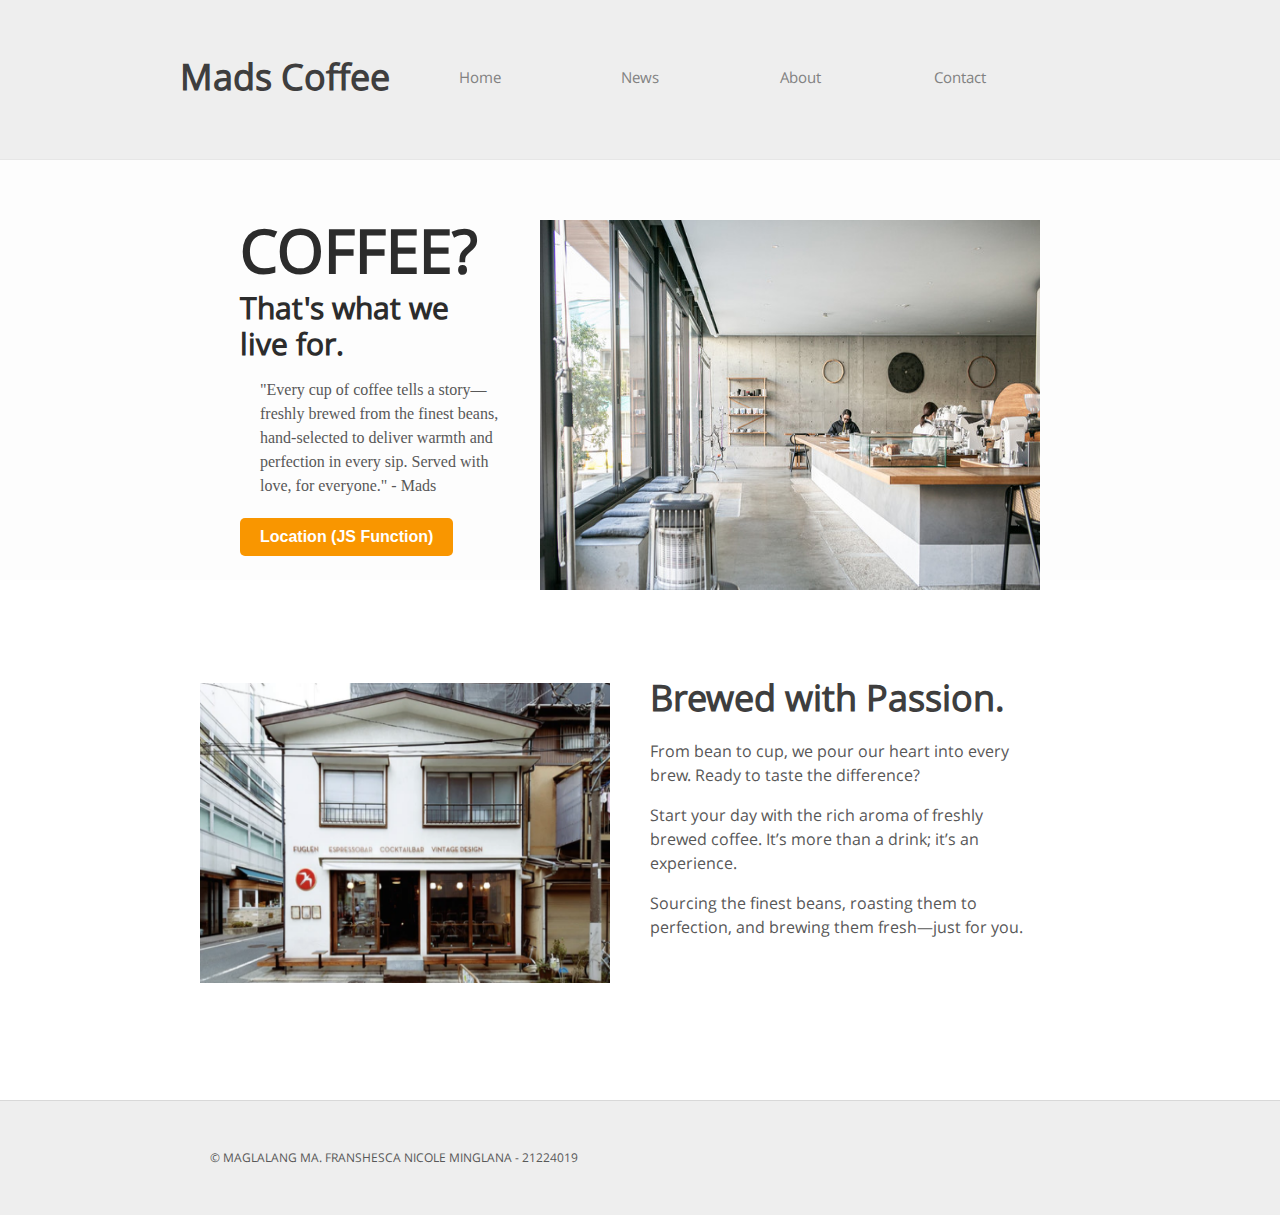
<file: index.html>
<!DOCTYPE HTML>
<!-- Website template by freewebsitetemplates.com -->
<html lang="en">
<head>
	<meta charset="UTF-8">
	<title>Mads Coffee</title>
	<link rel="stylesheet" href="css/style.css" type="text/css">
</head>

<!-- This is the JS Funtion professor -->
<script>
	window.onload = function() {alert("Happy new year professor!");};
</script>

<body>
	<div id="header">
		<div>
			<div class="logo">
				<h1>Mads Coffee</h1>
			</div>
			<ul id="navigation">	
				<li class="active">
					<a href="index.html">Home</a>
				</li>
				<li>
					<a href="news.html">News</a>
				</li>
				<li>
					<a href="about.html">About</a>
				</li>
				<li>
					<a href="contact.html">Contact</a>
				</li>
			</ul>
		</div>
	</div>
	<div id="adbox">
		<div class="clearfix">
			<img src="images/kopi.jpg" alt="Img" height="370" width="500">
			<div>
				<h1>Coffee?</h1>
				<h2>That's what we live for.</h2>
				<p>
					"Every cup of coffee tells a story—freshly brewed from the finest beans, hand-selected to deliver warmth and perfection in every sip. Served with love, for everyone." - Mads
				</p>
			</div>
			<div class="button-container">
				<button onclick="alert('4 Chome-42-31 Higashiikebukuro, Toshima City, Tokyo 170-0013')">Location (JS Function)</button>
			</div>
		</div>
	</div>
	<div id="contents">
		<div id="tagline" class="clearfix">
			<div>
				<img src="images/kopi2.png" alt="outside kopi shop">
			</div>
			<div class="text-content">
				<h1>Brewed with Passion.</h1>
				<p>From bean to cup, we pour our heart into every brew. Ready to taste the difference?</p>
				<p>Start your day with the rich aroma of freshly brewed coffee. It’s more than a drink; it’s an experience.</p>
				<p>Sourcing the finest beans, roasting them to perfection, and brewing them fresh—just for you.</p>
			</div>
		</div>
	</div>
	<div id="footer">
		<div class="clearfix">
			<p>
				© MAGLALANG MA. FRANSHESCA NICOLE MINGLANA  - 21224019			</p>
		</div>
	</div>
</body>
</html>
</file>
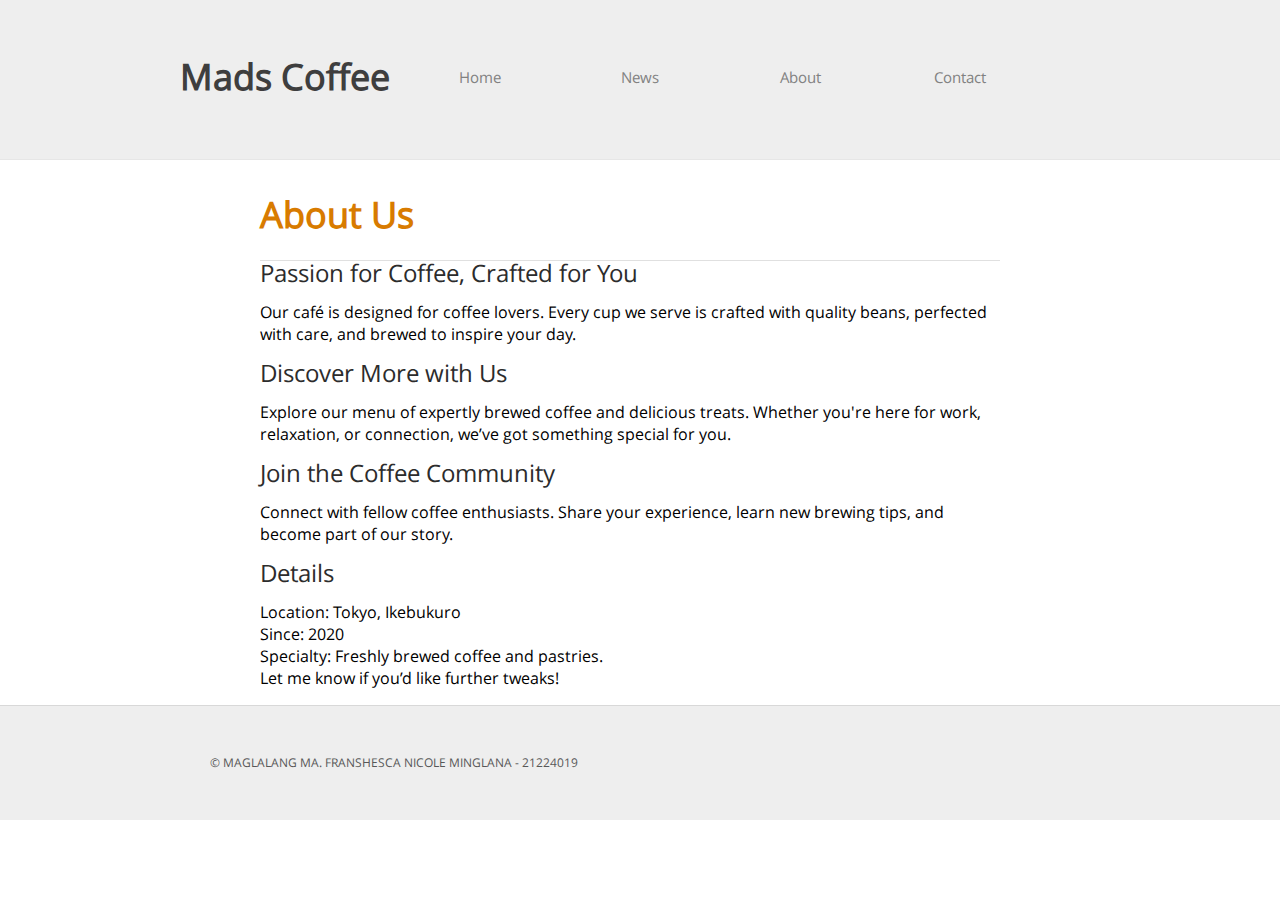
<file: about.html>
<!DOCTYPE HTML>
<!-- Website template by freewebsitetemplates.com -->
<html lang="en">
<head>
	<meta charset="UTF-8">
	<title>About - Mads Coffee</title>
	<link rel="stylesheet" href="css/style.css" type="text/css">
</head>
<body>
	<div id="header">
		<div>
			<div class="logo">
				<h1>Mads Coffee</h1>
			</div>
			<ul id="navigation">	
				<li class="active">
					<a href="index.html">Home</a>
				</li>
				<li>
					<a href="news.html">News</a>
				</li>
				<li>
					<a href="about.html">About</a>
				</li>
				<li>
					<a href="contact.html">Contact</a>
				</li>
			</ul>
		</div>
	</div>
	<div id="contents">
		<div id="about">
			<h1>About Us</h1>
			<h2>Passion for Coffee, Crafted for You</h2>
			<p>
				Our café is designed for coffee lovers. Every cup we serve is crafted with quality beans, perfected with care, and brewed to inspire your day.
			</p>
			<h2>Discover More with Us</h2>
			<p>
				Explore our menu of expertly brewed coffee and delicious treats. Whether you're here for work, relaxation, or connection, we’ve got something special for you.
			</p>
			<h2>Join the Coffee Community</h2>
			<p>
				Connect with fellow coffee enthusiasts. Share your experience, learn new brewing tips, and become part of our story.
			</p>
			<h2> Details</h2>
			<p>
				Location: Tokyo, Ikebukuro<br> Since: 2020<br> Specialty: Freshly brewed coffee and pastries.<br> Let me know if you’d like further tweaks! 
			</p>
		</div>
	</div>
	<div id="footer">
		<div class="clearfix">
			<p>
				© MAGLALANG MA. FRANSHESCA NICOLE MINGLANA  - 21224019
			</p>
		</div>
	</div>
</body>
</html>
</file>
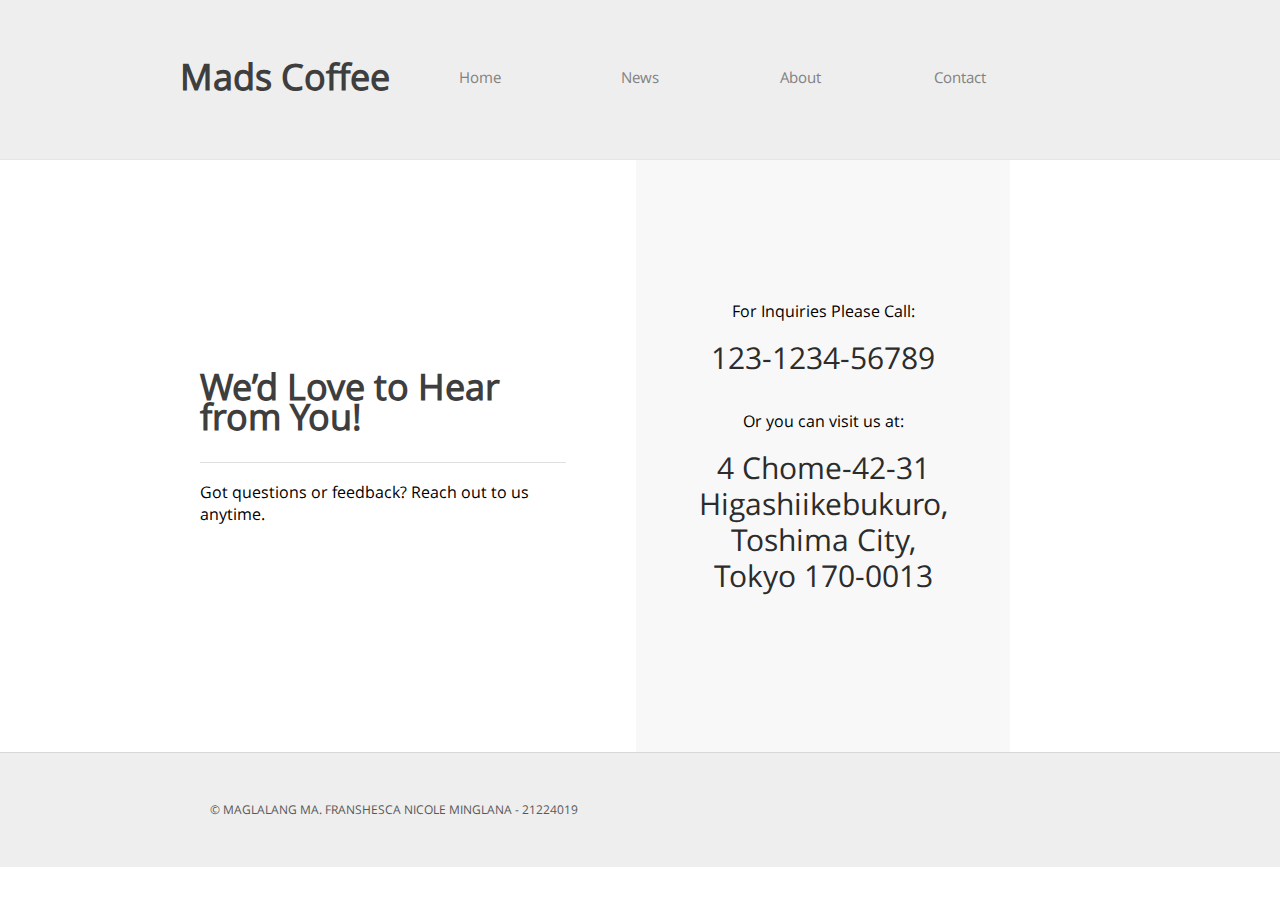
<file: contact.html>
<!DOCTYPE HTML>
<!-- Website template by freewebsitetemplates.com -->
<html>
<head>
	<meta charset="UTF-8">
	<title>Contact - Mads Coffee</title>
	<link rel="stylesheet" href="css/style.css" type="text/css">
</head>
<body>
	<div id="header">
		<div>
			<div class="logo">
				<h1>Mads Coffee</h1>
			</div>
			<ul id="navigation">	
				<li class="active">
					<a href="index.html">Home</a>
				</li>
				<li>
					<a href="news.html">News</a>
				</li>
				<li>
					<a href="about.html">About</a>
				</li>
				<li>
					<a href="contact.html">Contact</a>
				</li>
			</ul>
		</div>
	</div>
	<div id="contents">
		<div class="section">
			<h1>We’d Love to Hear from You!</h1>
			<p>
				Got questions or feedback? Reach out to us anytime.			</p>
		</div>
		<div class="section contact">
			<p>
				For Inquiries Please Call: <span>123-1234-56789</span>
			</p>
			<p>
				Or you can visit us at: <span>4 Chome-42-31 Higashiikebukuro, Toshima City, Tokyo 170-0013</span>
			</p>
		</div>
	</div>
	<div id="footer">
		<div class="clearfix">
			<p>
				© MAGLALANG MA. FRANSHESCA NICOLE MINGLANA  - 21224019			</p>
		</div>
	</div>
</body>
</html>
</file>
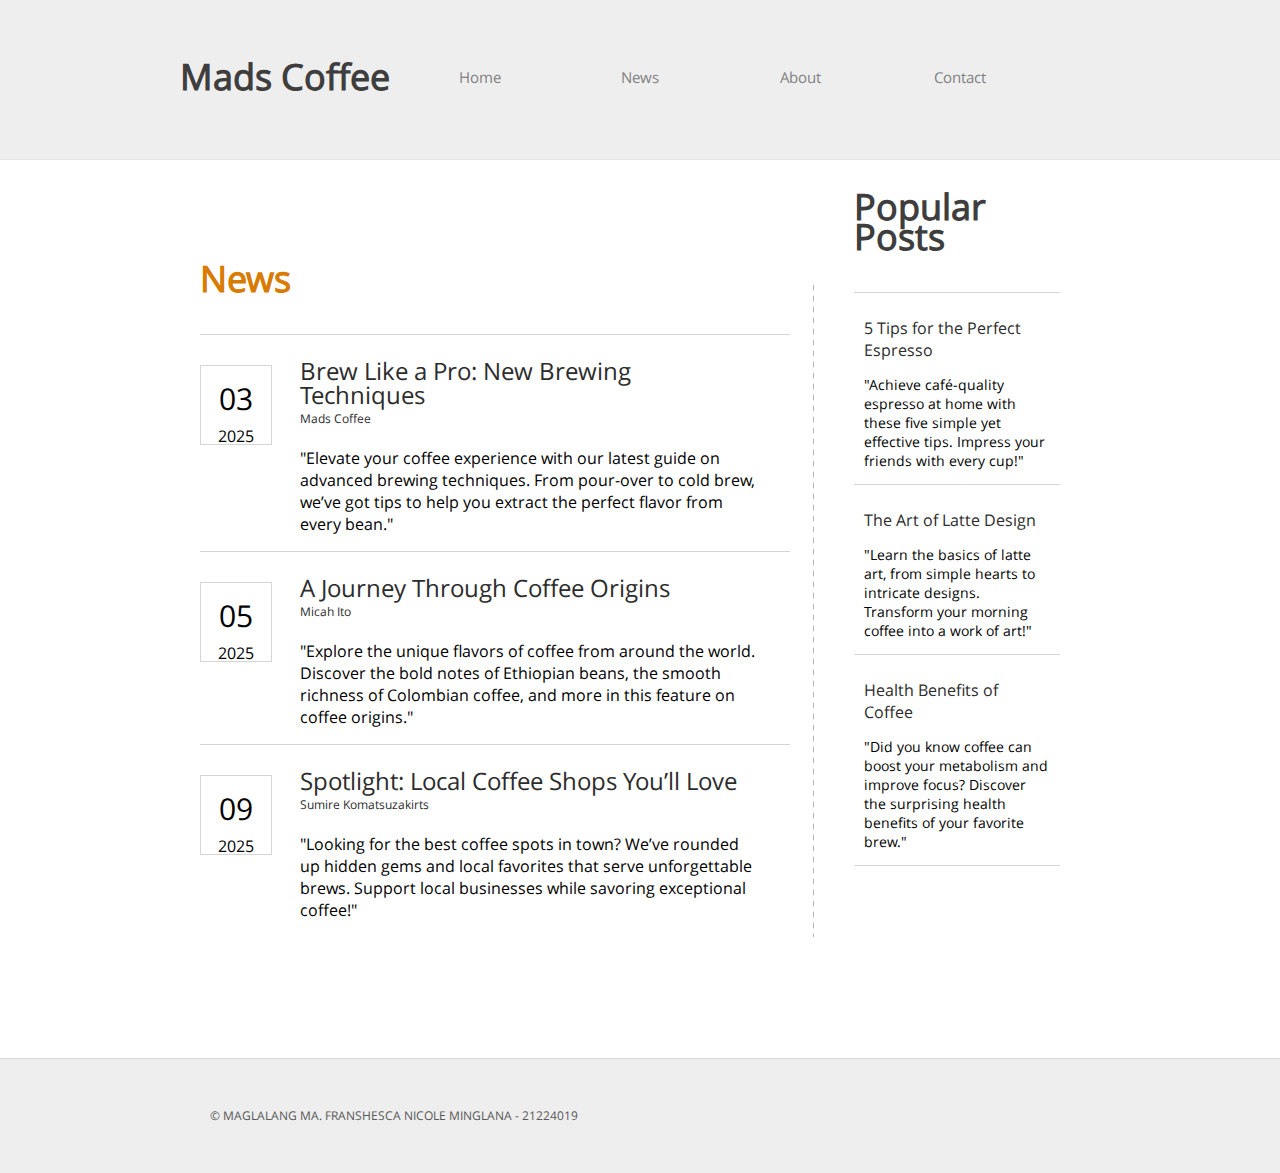
<file: news.html>
<!DOCTYPE HTML>
<!-- Website template by freewebsitetemplates.com -->
<html>
<head>
	<meta charset="UTF-8">
	<title>News - Mads Coffee</title>
	<link rel="stylesheet" href="css/style.css" type="text/css">
</head>
<body>
	<div id="header">
		<div>
			<div class="logo">
				<h1>Mads Coffee</h1>
			</div>
			<ul id="navigation">	
				<li class="active">
					<a href="index.html">Home</a>
				</li>
				<li>
					<a href="news.html">News</a>
				</li>
				<li>
					<a href="about.html">About</a>
				</li>
				<li>
					<a href="contact.html">Contact</a>
				</li>
			</ul>
		</div>
	</div>
	<div id="contents">
		<div class="main">
			<h1>News</h1>
			<ul class="news">
				<li>
					<div class="date">
						<p>
							<span>03</span>
							2025
						</p>
					</div>
					<h2>Brew Like a Pro: New Brewing Techniques<span>Mads Coffee</span></h2>
					<p>
						"Elevate your coffee experience with our latest guide on advanced brewing techniques. From pour-over to cold brew, we’ve got tips to help you extract the perfect flavor from every bean."
					</li>
				<li>
					<div class="date">
						<p>
							<span>05</span>
							2025
						</p>
					</div>
					<h2>A Journey Through Coffee Origins<span>Micah Ito</span></h2>
					<p>
						"Explore the unique flavors of coffee from around the world. Discover the bold notes of Ethiopian beans, the smooth richness of Colombian coffee, and more in this feature on coffee origins."				</li>
				<li>
					<div class="date">
						<p>
							<span>09</span>
							2025
						</p>
					</div>
					<h2>Spotlight: Local Coffee Shops You’ll Love <span>Sumire Komatsuzakirts</span></h2>
					<p>
						"Looking for the best coffee spots in town? We’ve rounded up hidden gems and local favorites that serve unforgettable brews. Support local businesses while savoring exceptional coffee!"
					</li>
			</ul>
		</div>
		<div class="sidebar">
			<h1>Popular Posts</h1>
			<ul class="posts">
				<li>
					<h4 class="title"><a href="post.html">5 Tips for the Perfect Espresso</a></h4>
					<p>
						"Achieve café-quality espresso at home with these five simple yet effective tips. Impress your friends with every cup!"
					</p>
				</li>
				<li>
					<h4 class="title"><a href="post.html">The Art of Latte Design</a></h4>
					<p>
						"Learn the basics of latte art, from simple hearts to intricate designs. Transform your morning coffee into a work of art!"
					</p>
				</li>
				<li>
					<h4 class="title"><a href="post.html">Health Benefits of Coffee</a></h4>
					<p>
						"Did you know coffee can boost your metabolism and improve focus? Discover the surprising health benefits of your favorite brew."
					</p>
				</li>
			</ul>
		</div>
	</div>
	<div id="footer">
		<div class="clearfix">
			<p>
				© MAGLALANG MA. FRANSHESCA NICOLE MINGLANA  - 21224019			</p>
		</div>
	</div>
</body>
</html>
</file>
<file: css/style.css>
/* Website template by freewebsitetemplates.com */
@font-face {
	font-family: 'OpenSans';
	src: url('../fonts/OpenSans-Regular.eot');
	src: local('☺'), url('../fonts/OpenSans-Regular.woff') format('woff'), url('../fonts/OpenSans-Regular.ttf') format('truetype'), url('../fonts/OpenSans-Regular.svg') format('svg');
	font-weight: normal;
	font-style: normal;
}
@font-face {
	font-family: 'Play';
	src: url('../fonts/Play-Regular.eot');
	src: local('☺'), url('../fonts/Play-Regular.woff') format('woff'), url('../fonts/Play-Regular.ttf') format('truetype'), url('../fonts/Play-Regular.svg') format('svg');
	font-weight: normal;
	font-style: normal;
}
body {
	background-color: #fff;
	font-family: 'OpenSans';
	margin: 0;
}
img {
	border: 0;
}
.clearfix:after, #contents:after {
	clear:both;
	content:"";
	display:block;
	height:1%;
	line-height:0;
	visibility:hidden;
}
.btn {
	background: url(../images/bg-button.png) no-repeat;
	background-position: 0 -70px;
	color: #fff;
	display: inline-block;
	font: 24px/60px 'OpenSans';
	height: 60px;
	width: 230px;
	text-align: center;
	text-decoration: none;
	text-transform: uppercase;
}
.btn:hover {
	background-position: 0 0;
}
/*------------------------------ HEADER ------------------------------*/
#header {
	background-color: #eee;
	border-bottom: 1px solid #e6e6e6;
	padding: 27px 0;
}
#header > div, #footer > div {
	width: 920px;
	margin: 0 auto;
	padding: 0 20px;
}
/** Logo **/
#header .logo {
	float: left;
	margin-top: 35px;
	margin-right: 10px;
}
.logo {
	font-size: small;
	font-weight: 300;
}
/** Navigation **/
#navigation {
	display: inline-block;
	list-style: none;
	line-height: 100px;
	margin: 0;
	padding: 0;
}
#navigation ul {
	display: inline-block;
	list-style: none;
	margin: 0;
	padding: 0;
}
#navigation li {
	float: left;
	width: 160px;
	text-align: center;
}
#navigation li a {
	color: #818181;
	font-size: 15px;
	line-height: 30px;
	text-decoration: none;
}
#navigation li a:hover {
	color: #f99600;
}
#adbox {
	background: url(../images/bg-adbox.jpg) repeat-x left top;
	height: 300px;
	padding: 60px 0;
}
#adbox > div {
	width: 800px;
	margin: 0 auto;
	padding: 0 80px;
}
#adbox > div img {
	float: right;
	margin-left: 40px;
}
#adbox h1, #adbox h2 {
	color: #2c2c2c;
	font-size: 60px;
	font-weight: 800;
	line-height: 60px;
	margin-bottom: 3; /* I edit this professor ------------------------*/
	text-transform: uppercase;
}
#adbox h2 {
	font-size: 30px;
	line-height: 36px;
	margin-bottom: 3; /* I edit this professor ------------------------*/
	text-transform: none;
}
#adbox p {
	font-size: 16px;
	font-family: 'Georgia', serif;
	line-height: 24px;
	margin-top: 3; /* I edit this professor ------------------------*/
}
#adbox p span {
	display: block;
	font-size: 12px;
	width: 360px;
	padding: 24px 0;
	text-align: center;
}
#adbox p span b {
	font-weight: normal;
	display: block;
	width: 256px;
}
.button-container {
    margin-top: 20px; /* I edit this professor ------------------------*/
}

.button-container button {
    background-color: #f99600; /* I edit this professor ------------------------*/
    color: #fff; /* I edit this professor ------------------------*/
    border: none;
    padding: 10px 20px;
    font-size: 16px;
    font-weight: bold;
    border-radius: 5px; /* I edit this professor ------------------------*/
    cursor: pointer; /* I edit this professor ------------------------*/
    transition: background-color 0.3s ease; /* I edit this professor ------------------------*/
}

.button-container button:hover {
    background-color: #d87b00; /* I edit this professor ------------------------*/
}

/*------------------------------ CONTENTS ------------------------------*/
#contents {
	min-height: 510px;
	width: 880px;
	margin: 0 auto;
	padding: -20px 40px; 
	display: flex; /* I edit this professor ------------------------*/
    align-items: center; /* I edit this professor ------------------------*/
    gap: 20px; /* I edit this professor ------------------------*/
}
h1 {
	color: #3e3e3e;
    font-size: 36px;
	font-weight: 1000;
    line-height: 30px;
	margin: 0; /* I edit this professor ------------------------*/
    padding-bottom: 10px; /* I edit this professor ------------------------*/
}
h2 {
	color: #2c2c2c;
	font-size: 24px;
	font-weight: normal;
	line-height: 24px;
	margin: 0 0 12px;
}
.clearfix p {
	color: #585858;
    font-size: 16px;
    line-height: 24px;
    margin-left: 20px;
}
p a {
	color: #585858;
}
#tagline {
    display: flex; /* I edit this professor ------------------------*/
    align-items: flex-start; /* I edit this professor ------------------------*/
    gap: 20px; /* I edit this professor ------------------------*/
	margin-top: -20px; /* I edit this professor ------------------------*/
}
#tagline h1 {
	margin-left: 20px;
}
#tagline > div {
	flex: 1; /* I edit this professor ------------------------*/
}
#tagline img {
    width: 100%; /* I edit this professor ------------------------*/
    max-width: 450px; /* I edit this professor ------------------------*/
    height: 300px; /* I edit this professor ------------------------*/
}
#tagline .text-content { /* I edit this professor ------------------------*/
    flex: 1; 
}
#contents .features {
	width: 810px;
	margin: 0 auto;
}
.features > div {
	display: inline-block;
	margin: 0 0 30px;
}
.features > div img {
	float: left;
	margin-right: 20px;
	margin-top: 36px;
}
.date {
	float: left;
	height: 78px;
	width: 70px;
	margin-right: 20px;
	border: 1px solid #d5d5d5;
	text-align: center;
}
.date p {
	margin: 12px 0 0;
}
.date p span {
	display: block;
	font-size: 30px;
	margin-bottom: 6px;
}
.author {
	color: #585858;
	display: block;
	font-size: 12px;
}
.more {
	background-color: #727272;
	color: #fff;
	display: inline-block;
	font-size: 14px;
	line-height: 30px;
	width: 100px;
	text-align: center;
	text-decoration: none;
}
.more:hover, .message input[type='submit']:hover {
	background-color: #f99600;
	color: #000;
}
/** main **/
.main {
	float: left;
	background: url(../images/divider.png) repeat-y right top;
	min-height: 100px;
	width: 620px;
	padding-right: 24px;
}
.main h1, .sidebar h1 {
	margin: 0 0 12px;
	position: relative;
	top: -18px;
}
.main h2 span {
	display: block;
	font-size: 12px;
}
/** sidebar **/
.sidebar {
	float: left;
	min-height: 848px;
	width: 216px;
	margin-left: 20px;
	margin-top: 50px;
}
.main h1 {
	color: #d87b00;/* I edit this professor ------------------------*/
}
.sidebar ul, .news {
	list-style: none;
	margin: 0;
	padding: 0;
}
.news li {
	border-top: 1px solid #d5d5d5;
	padding: 24px 30px 0 100px;
	position: relative;
}
.news li .date {
	float: none;
	position: absolute;
	left: 0;
	top: 30px;
}
.news li > p span, .post > span {
	display: block;
	text-align: right;
}
.posts {
	border-top: 1px solid #d5d5d5;
}
.posts li {
	border-bottom: 1px solid #d5d5d5;
	padding: 24px 10px 0;
}
.posts li p {
	font-size: 14px;
}
.posts li .title {
	font-size: 16px;
	font-weight: normal;
	margin: 0 0 12px;
}
.posts li .title a {
	color: #2c2c2c;
	font-size: 16px;
	text-decoration: none;
}
.post {
	width: 785px;
	margin: 0 auto;
}
.post h1 {
	padding-top: 12px;
}
#about {	
	width: 740px;
	margin: 0 auto;
	margin-top: 40px;
}
#about h1 {
	color: #d87b00;/* I edit this professor ------------------------*/
	font-weight: 1000;
}
#about h1, .section h1 {
	border-bottom: 1px solid #e0e0e0;
	padding-bottom: 30px;
}
.section {
	float: left;
	width: 390px;
	margin-right: 50px;
}
.section h1 {
	margin-bottom: 18px;
}
.message input[type='text'], .message textarea {
	color: #aeaeae;
	font-size: 13px;
	height: 33px;
	line-height: 33px;
	width: 380px;
	border: 1px solid #d5d5d5;
	margin: 0 0 6px;
	padding: 0 4px;
}
.message textarea {
	height: 175px;
	overflow: auto;
	resize: none;
}
.message input[type='submit'] {
	float: right;
	background-color: #818181;
	color: #d5d5d5;
	cursor: pointer;
	font: 13px/30px Arial, Helvetica, sans-serif;
	height: 30px;
	border: 0;
	margin: 0;
	padding: 0 10px;
}
.contact {
	background-color: #f8f8f8;
	width: 270px;
	padding: 124px 60px;
	text-align: center;
}
.contact p span {
	color: #2c2c2c;
	display: block;
	font-size: 30px;
	line-height: 36px;
	padding: 18px 0;
}
/*------------------------------ FOOTER ------------------------------*/
#footer {
	background-color: #eee;
	border-top: 1px solid #d8d8d8;
	padding: 30px 0;
}
#footer p {
	font-size: 12px;
	line-height: 30px;
	padding-left: 10px;
}
#connect {
	float: right;
	display: inline-block;
	margin-right: 30px;
}
#connect a {
	background: url(../images/icons.png) no-repeat;
	display: inline-block;
	height: 30px;
	width: 30px;
	margin: 0 10px;
}
#connect a.googleplus {
	background-position: 0 -40px;
}
#connect a.twitter {
	background-position: 0 -80px;
}
#connect a.tumbler {
	background-position: 0 -120px;
}
#connect a.facebook:hover {
	background-position: -40px 0;
}
#connect a.googleplus:hover {
	background-position: -40px -40px;
}
#connect a.twitter:hover {
	background-position: -40px -80px;
}
#connect a.tumbler:hover {
	background-position: -40px -120px;
}
</file>
